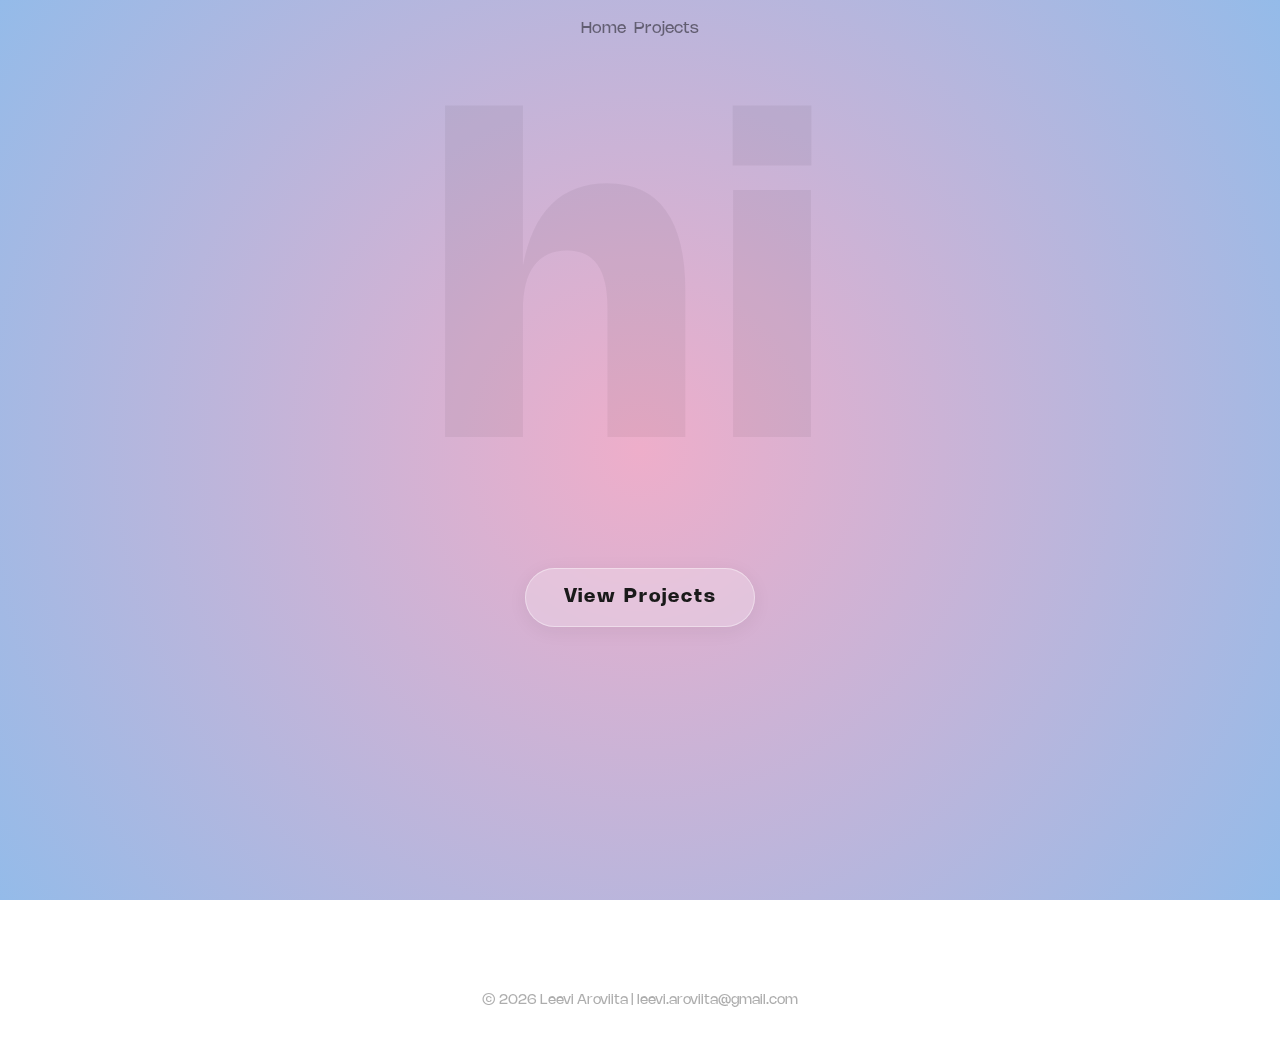
<file: index.html>
<!DOCTYPE html>
<html lang="en">
<head>
  <meta charset="UTF-8" />
  <meta name="viewport" content="width=device-width, initial-scale=1.0" />
  <title>Leevi Aroviita | Portfolio</title>
  <meta name="description" content="Portfolio of Leevi Aroviita." />
  <link rel="stylesheet" href="css/main.css" />
</head>
<body class="home">
    <nav class="menu">
        <a href="index.html">Home</a>
        <a href="projects.html">Projects</a>
    </nav>
  <h1 class="bg-heading">hi</h1>

  <main class ="content">
    <a href="projects.html" class="home-btn">View Projects</a>
  </main>
  <footer>
    <p>© 2026 Leevi Aroviita | <a href="mailto:leevi.aroviita@gmail.com">leevi.aroviita@gmail.com</a></p>
  </footer>
  <script src="js/main.js"></script>
</body>
</html>
</file>
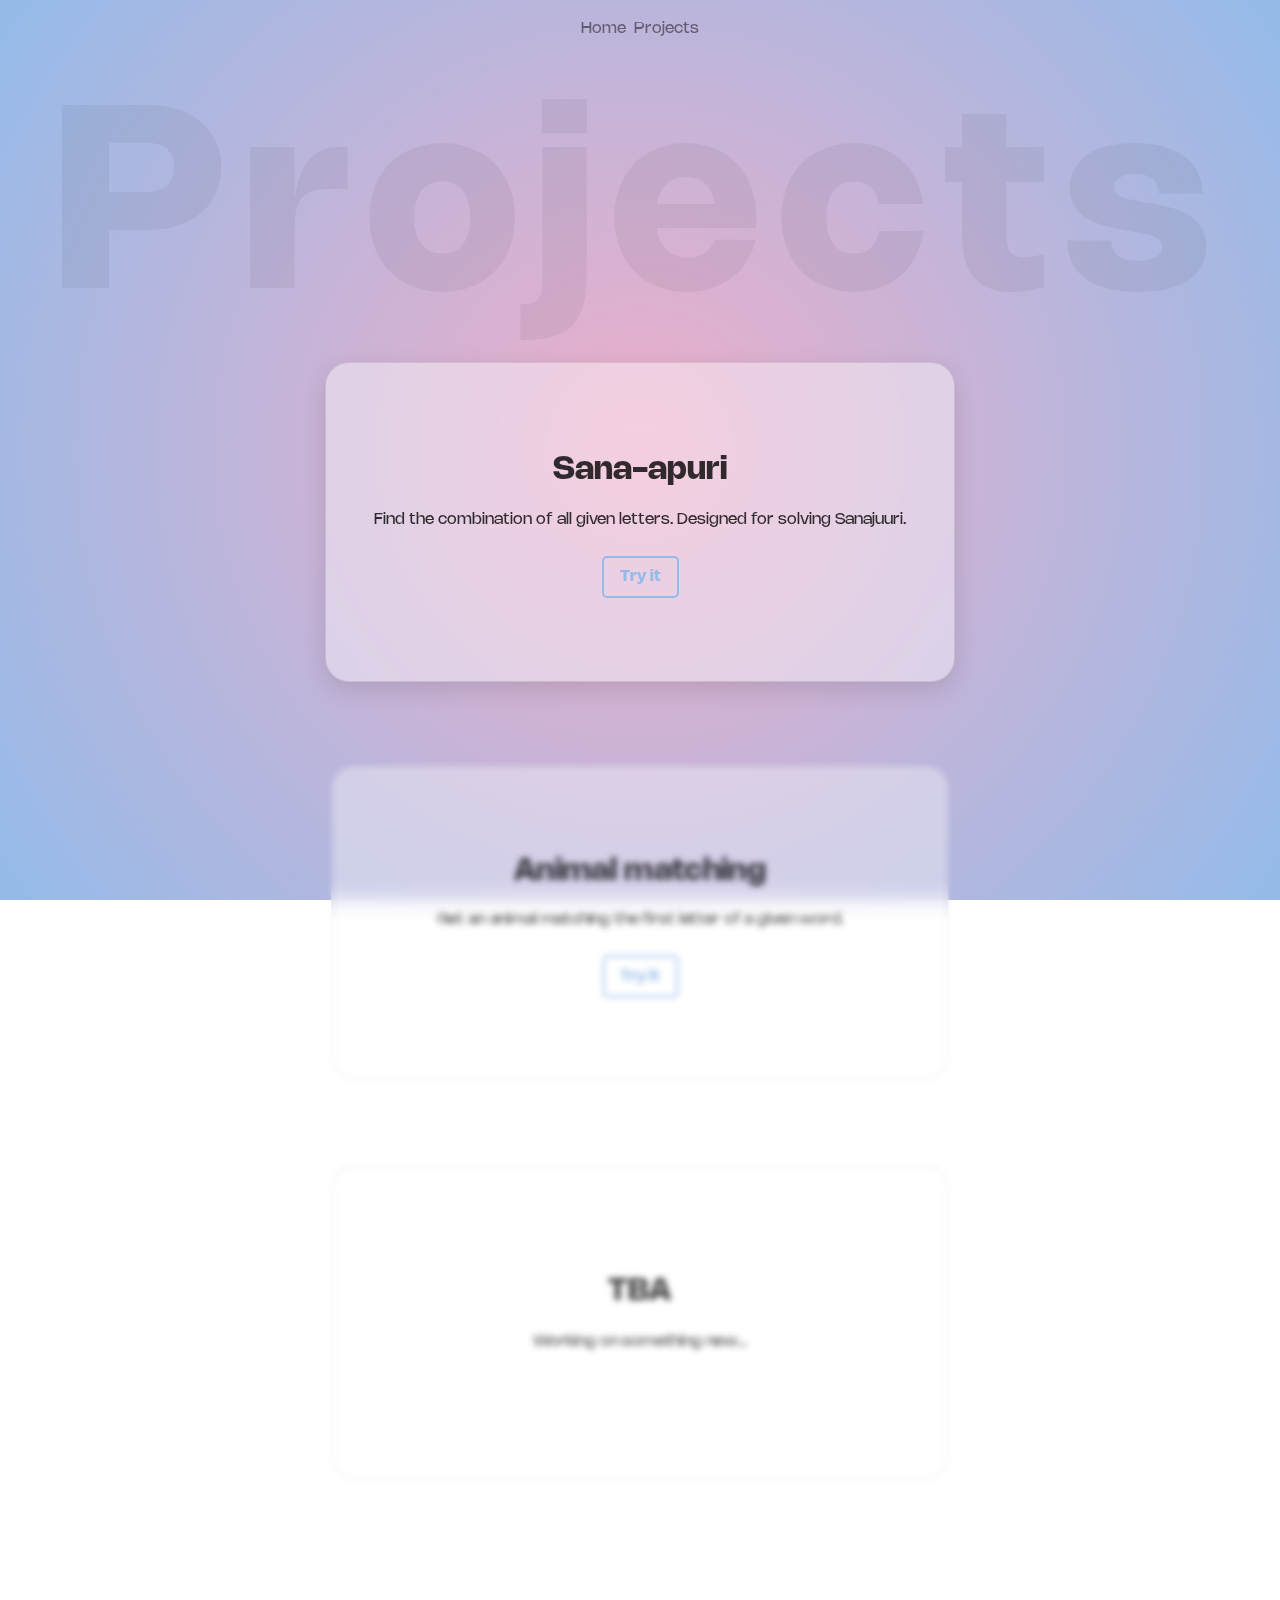
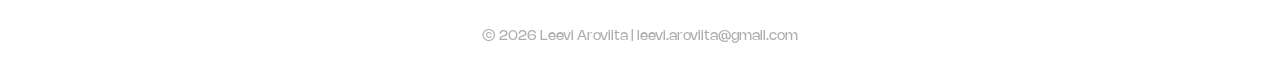
<file: projects.html>
<!DOCTYPE html>
<html lang="en">
<head>
  <meta charset="UTF-8" />
  <meta name="viewport" content="width=device-width, initial-scale=1.0" />
  <title>Projects | Leevi Aroviita</title>
  <meta name="description" content="Portfolio of Leevi Aroviita." />
  <link rel="stylesheet" href="css/main.css" />
</head>

<body class="projects">
    <nav class="menu">
        <a href="index.html">Home</a>
        <a href="projects.html">Projects</a>
    </nav>

    <h1 class="bg-heading">Projects</h1>

    <main class="content">
        <section id="projects" class="projects-grid">

        <a href="https://sanajuuri-apuri.netlify.app" target="_blank" class="project-card">
            <h3>Sana-apuri</h3>
            <p>Find the combination of all given letters. Designed for solving Sanajuuri.</p>
            <div class="project-links">
                <span class="inner-link">Try it</span>
            </div>
        </a>
    
        <a href="https://animal-matcher.netlify.app" target="_blank" class="project-card">
            <h3>Animal matching</h3>
            <p>Get an animal matching the first letter of a given word.</p>
            <div class="project-links">
                <span class="inner-link">Try it</span>
            </div>
        </a>

        <a class="project-card">
            <h3>TBA</h3>
            <p>Working on something new...</p>
            <div class="project-links">
            </div>
        </a>
        </section>

    </main>

    <footer>
    <p>© 2026 Leevi Aroviita | <a href="mailto:leevi.aroviita@gmail.com">leevi.aroviita@gmail.com</a></p>
    </footer>

    <script src="js/main.js"></script>
</body>
</html>
</file>
<file: css/main.css>
* {
  box-sizing: border-box;
  margin: 0;
  padding: 0;
}

:root {
  /* colors here*/
    --primary: ;
    --bg: radial-gradient(circle, rgba(238, 174, 202, 1) 0%, rgba(148, 187, 233, 1) 100%);
    --text: rgba(0,0,0,0.8);
}

@font-face {
    font-family: "Nohemi";
    src: url("../fonts/Nohemi-thin.woff2") format("woff2");
    font-weight: 100;
    font-style: normal;
}

@font-face {
  font-family: "Nohemi";
  src: url("../fonts/Nohemi-Regular.woff2") format("woff2");
  font-weight: 400;
  font-style: normal;
}

@font-face {
  font-family: "Nohemi";
  src: url("../fonts/Nohemi-Bold.woff2") format("woff2");
  font-weight: 700;
  font-style: normal;
}

.menu {
  display: flex;
  justify-content: center;
  gap: 0.5rem;
  padding: 1rem 0;
  position: relative;
  background: transparent;
}

.menu a {
  text-decoration: none;
  transition: color 0.3s ease, transform 0.3s ease;
  font-size: 1rem;
  opacity: 0.6;

}

.menu a:hover {
  opacity: 1;
  transform: scale(1.05);
}

body::before {
  content: "";
  position: fixed;
  inset: 0;
  z-index: -1;

  background: var(--bg);
}

@media (max-width: 500px) {
  .menu {
    top: 0;
    left: 0;
    width: 100%;
    padding: 0.75rem 1rem;
    gap: 1rem;
    flex-direction: row;  
    justify-content: space-around;
    background: rgba(255, 255, 255, 0.2);
    backdrop-filter: blur(2px);    
  }
}

html {
  height: 100%;
  scroll-behavior: smooth;
}

body {
  min-height: 100%;
  font-family: "Nohemi", system-ui, -apple-system, BlinkMacSystemFont, sans-serif;
  line-height: 1.6;
  color: var(--text);
  min-height: 100vh;
  background: transparent;
  position: relative;
  overflow-x: hidden;
  display: flex;
  flex-direction: column;
  overflow-x: hidden;
}



.bg-heading {
  position: fixed;
  top: 10vh;
  left: 50%;
  transform: translateX(-50%);
  line-height: 1;

  font-weight: 900;

  color: rgba(0, 0, 0, 0.05);

  z-index: 0;
  pointer-events: none;
  white-space: nowrap;
}

body.projects .bg-heading {
  font-size: clamp(3rem, 20vw, 24vw);
  letter-spacing: 1rem;
}

body.home .bg-heading {
  font-size: clamp(3rem, 35vw, 40vw);
  letter-spacing: 1.5rem;
}

.content {
  min-height: 100vh;
  display: flex;
  justify-content: center;
  align-items: center;
  position: relative;
  z-index: 1;
}

body.projects .content {
  padding-top: 20vw;
}

main {
  max-width: 900px;
  margin: 0 auto;
  padding: 3rem 1.5rem;
}

main.content {
  flex: 1;
}

a {
  color: inherit;
  text-decoration: none;
}

h2 {
  font-size: 1.8rem;
  margin-bottom: 1rem;
}

.projects-grid {
    display: flex;
    flex-direction: column;
    gap: clamp(2rem, 5vw, 6rem); 
    scroll-snap-type: y mandatory;
    padding: clamp(2rem, 4vw, 3rem) 1rem;
    max-width: 100%;
}

.project-card {
  box-sizing: border-box;
  width: 100%;
  display: flex;
  flex-direction: column;
  justify-content: center;
  align-items: center;
  border: 1px solid rgba(0,0,0,0.1);
  background: rgba(255, 255, 255, 0.4);
  backdrop-filter: blur(10px);
  border-radius: 1.5rem;
  padding: clamp(1.5rem, 5vw, 3rem);
  margin-bottom: 1rem;
  text-decoration: none;
  color: inherit;
  scroll-snap-align: center;
  min-height: clamp(220px, 40vh, 320px);
  overflow: hidden;
  filter: blur(3px);
  opacity: 0.9;
  transform: scale(0.98);
  transition: filter 0.6s ease, opacity 0.6s ease, transform 0.6s ease, box-shadow 0.3s ease;
}

.project-card.focused {
  filter: blur(0);
  opacity: 1;
  transform: scale(1);
  box-shadow: 0 8px 24px rgba(0,0,0,0.12);
}

.project-card h3 {
  margin-bottom: 0.75rem;
  font-size: clamp(1.5rem, 4vw, 2rem);
  font-weight: 700;
}

.project-card p {
  font-size: clamp(0.9rem, 2.5vw, 1rem);
  line-height: 1.5;
  color: var(--text);
  margin-bottom: 1.5rem;
}

#about p {
  max-width: 600px;
}

.inner-link {
  display: inline-block;
  padding: 0.4em 1em; 
  font-size: clamp(0.85rem, 2vw, 1rem);
  background: transparent;
  border: 2px solid #94BBE9;
  text-decoration: none;
  border-radius: 5px;
  font-weight: bold;
  color: #94BBE9;
  transition: background-color 0.2s ease, color 0.2s ease;
}

.inner-link:hover {
  background-color: #94BBE9;
  color: white; 
}

.home-btn {
  position: relative;
  z-index: 5; /* ensures it sits above bg-heading */

  top: 10vh;
  padding: 0.9rem 2.4rem;
  font-size: clamp(1rem, 2vw, 1.2rem);
  font-weight: 600;
  letter-spacing: 0.1em;
  text-decoration: none;

  color: #1a1a1a;

  /* soft glass base */
  background: rgba(255, 255, 255, 0.25);
  backdrop-filter: blur(8px);

  border-radius: 999px;

  /* subtle lift */
  box-shadow:
    0 4px 20px rgba(0, 0, 0, 0.06),
    0 0 0 1px rgba(255, 255, 255, 0.4) inset;

  transition: all 0.25s ease;
}

.home-btn:hover {
  background: rgba(148, 187, 233, 0.45);
  color: #111;

  transform: translateY(-3px);

  box-shadow:
    0 10px 30px rgba(148, 187, 233, 0.25),
    0 0 0 1px rgba(255, 255, 255, 0.6) inset;
}

footer {
  text-align: center;
  padding: 2rem 1rem;
  font-size: 0.85rem;
  color: var(--text);
  opacity: 0.4;
}
</file>
